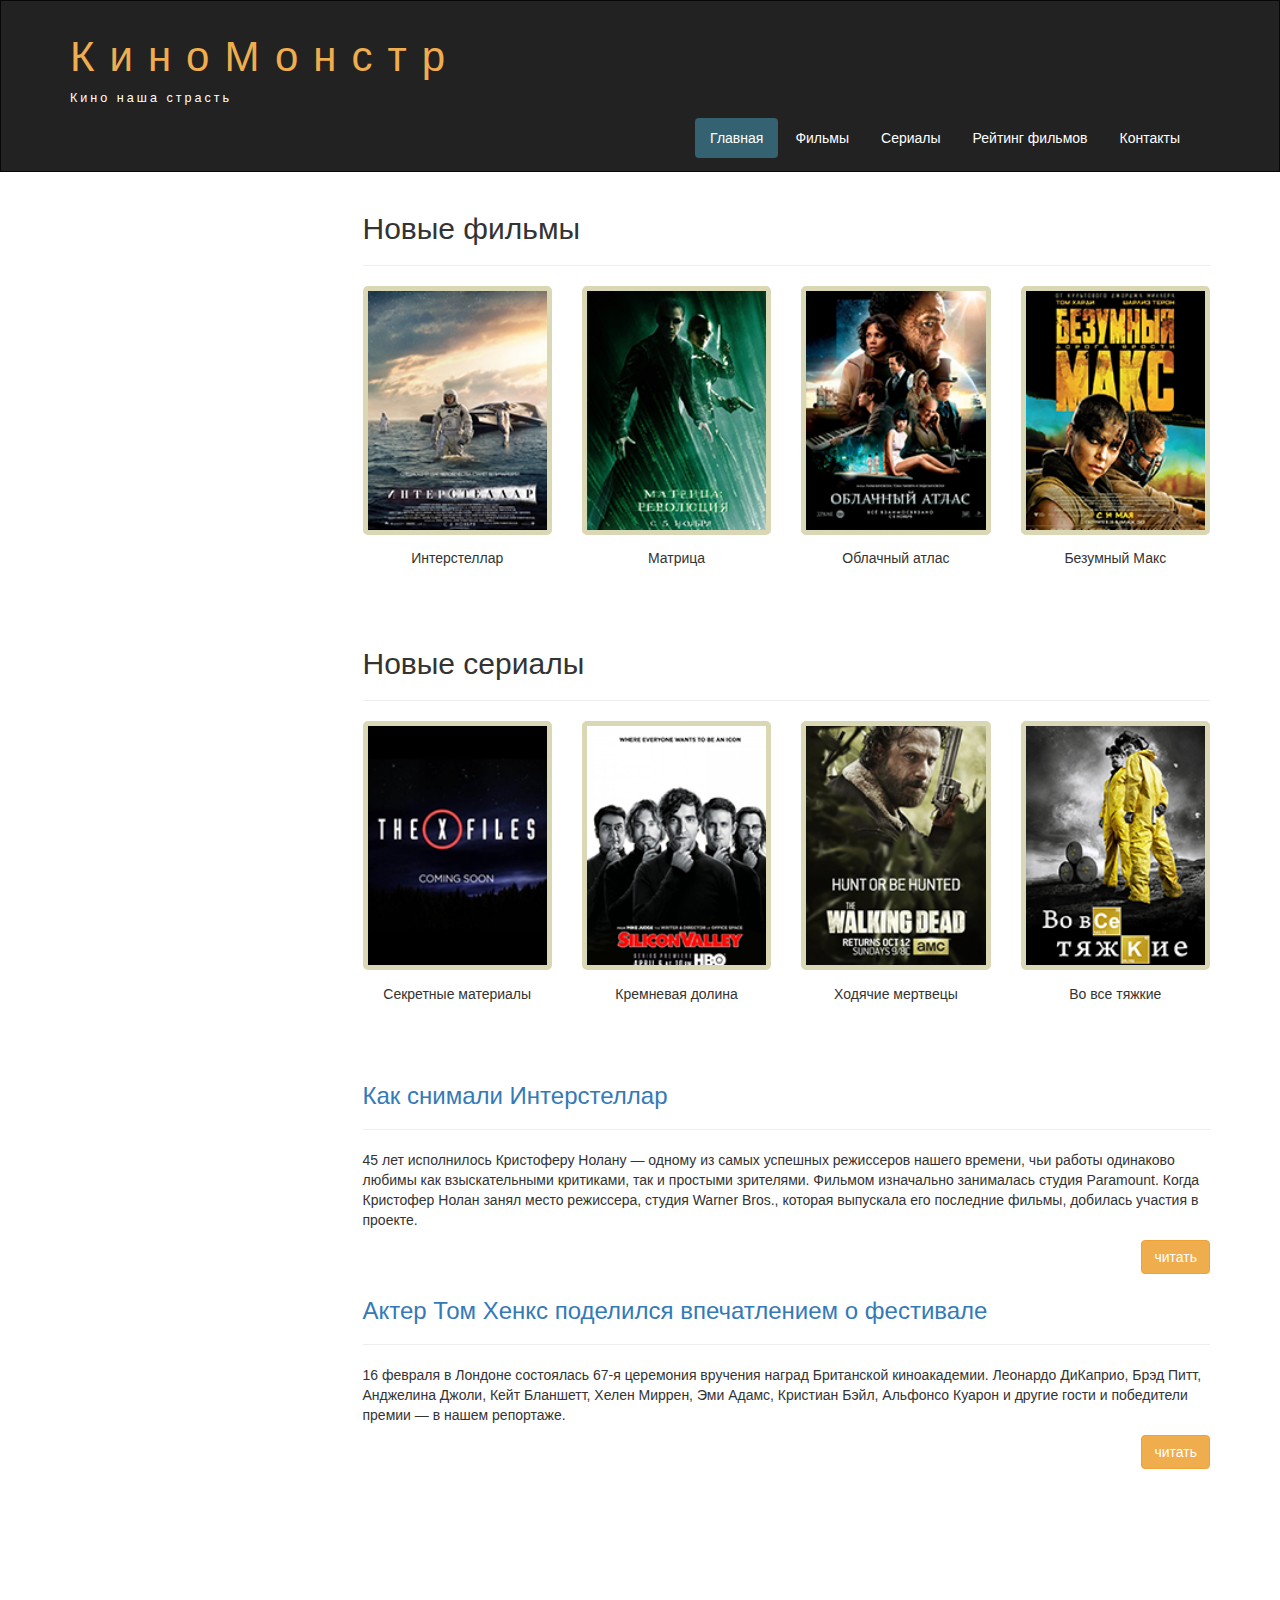
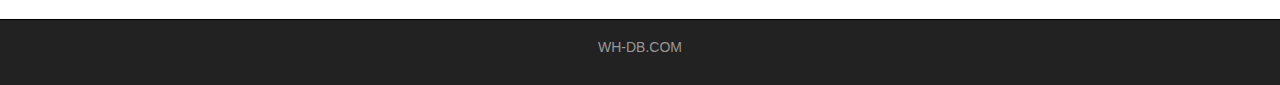
<file: index.html>
<!DOCTYPE html>
<html lang="ru">
  <head>
    <meta charset="utf-8">
    <meta http-equiv="X-UA-Compatible" content="IE=edge">
    <meta name="viewport" content="width=device-width, initial-scale=1">
    <!-- The above 3 meta tags *must* come first in the head; any other head content must come *after* these tags -->
    <title>Киномонстр Bootstrap</title>

    <!-- Bootstrap -->
    <link href="assets/css/bootstrap.min.css" rel="stylesheet">
    <link href="assets/css/style.css" rel="stylesheet">

    <!-- HTML5 shim and Respond.js for IE8 support of HTML5 elements and media queries -->
    <!-- WARNING: Respond.js doesn't work if you view the page via file:// -->
    <!--[if lt IE 9]>
      <script src="https://oss.maxcdn.com/html5shiv/3.7.3/html5shiv.min.js"></script>
      <script src="https://oss.maxcdn.com/respond/1.4.2/respond.min.js"></script>
    <![endif]-->
  </head>
  <body>
   

    <div class="container-fluid">
        <div class="row">
        <nav role="navigation" class="navbar navbar-inverse">
            <div class="container">
                <div class="navbar-header header">

                    <div class="container">
                        <div class="row">
                            <div class="coll-lg-12">
                                <h1><a href="#">КиноМонстр</a></h1>
                                <p>Кино наша страсть</p>
                            </div>
                        </div>
                    </div>
                    <button type="button" data-target="#navbarCollapse" data-toggle="collapse" class="navbar-toggle">
                        <span class="sr-only">Toggle navigation</span>
                        <span class="icon-bar"></span>
                        <span class="icon-bar"></span>
                        <span class="icon-bar"></span>
                    </button>
                </div>
                <div id="navbarCollapse" class="collapse navbar-collapse navbar-right">
                    <ul class="nav nav-pills">
                        <li class="active"><a href="#">Главная</a></li>
                        <li><a href="#">Фильмы</a></li>
                        <li><a href="#">Сериалы</a></li>
                        <li><a href="#">Рейтинг фильмов</a></li>
                        <li><a href="#">Контакты</a></li>
                    </ul>
                </div>


            </div>

        </nav>
        </div>
    </div>
    <div class="wrapper">
        <div class="container">
            <div class="row">
                <div class="col-lg-9 col-lg-push-3">
                    <h2>Новые фильмы</h2>
                    <hr>
                    <div class="row">

                        <div class="film_block col-lg-3 col-md-3 col-sm-3 col-xs-6">
                            <img src="/img/inter.png" alt="Интерстеллар">
                            <div class="film_lable">Интерстеллар</div>
                        </div>

                        <div class="film_block col-lg-3 col-md-3 col-sm-3 col-xs-6">
                            <img src="/img/matrix.png" alt="Матрица">
                            <div class="film_lable">Матрица</div>
                        </div>

                        <div class="film_block col-lg-3 col-md-3 col-sm-3 col-xs-6">
                            <img src="/img/cloud.png" alt="Облачный атлас">
                            <div class="film_lable">Облачный атлас</div>
                        </div>

                        <div class="film_block col-lg-3 col-md-3 col-sm-3 col-xs-6">
                            <img src="/img/max.png" alt="Безумный Макс">
                            <div class="film_lable">Безумный Макс</div>
                        </div>

                    </div>
                
                    <div class="margin-8"></div>

                    <h2>Новые сериалы</h2>
                    <hr>

                    <div class="row">

                        <div class="film_block col-lg-3 col-md-3 col-sm-3 col-xs-6">
                            <img src="/img/xfiles.png" alt="Секретные материалы">
                            <div class="film_lable">Секретные материалы</div>
                        </div>

                        <div class="film_block col-lg-3 col-md-3 col-sm-3 col-xs-6">
                            <img src="/img/silicon.png" alt="Кремневая долина">
                            <div class="film_lable">Кремневая долина</div>
                        </div>

                        <div class="film_block col-lg-3 col-md-3 col-sm-3 col-xs-6">
                            <img src="/img/dead.png" alt="Ходячие мертвецы">
                            <div class="film_lable">Ходячие мертвецы</div>
                        </div>

                        <div class="film_block col-lg-3 col-md-3 col-sm-3 col-xs-6">
                            <img src="/img/breakingbad.png" alt="Во все тяжкие">
                            <div class="film_lable">Во все тяжкие</div>
                        </div>

                    </div>

                    <div class="margin-8"></div>
                    <a href="#"><h3>Как снимали Интерстеллар</h3></a>
                    <hr>
                    <p>
                        45 лет исполнилось Кристоферу Нолану — одному из самых успешных режиссеров нашего времени, чьи работы одинаково любимы как взыскательными критиками, так и простыми зрителями. Фильмом изначально занималась студия Paramount. Когда Кристофер Нолан занял место режиссера, студия Warner Bros., которая выпускала его последние фильмы, добилась участия в проекте.
                    </p>
                    <a href="#" class="btn btn-warning pull-right">читать</a>
                    <div class="margin-8"></div>
                    <a href="#"><h3>Актер Том Хенкс поделился впечатлением о фестивале</h3></a>
                    <hr>
                    <p>
                        16 февраля в Лондоне состоялась 67-я церемония вручения наград Британской киноакадемии. Леонардо ДиКаприо, Брэд Питт, Анджелина Джоли, Кейт Бланшетт, Хелен Миррен, Эми Адамс, Кристиан Бэйл, Альфонсо Куарон и другие гости и победители премии — в нашем репортаже.
                    </p>
                    <a href="#" class="btn btn-warning pull-right">читать</a>
                    <div class="margin-8 clear"></div>


                </div>
                <div class="col-lg-3 col-lg-pull-9"></div>
            </div>
        </div>
        <div class="clear"></div>
    </div>

    <footer>
        <div class="container">
            <p class="text-center"><a href="http://ru.wh-db.com">WH-DB.COM</a></p>
        </div>
    </footer>

    <!-- jQuery (necessary for Bootstrap's JavaScript plugins) -->
    <script src="https://ajax.googleapis.com/ajax/libs/jquery/1.12.4/jquery.min.js"></script>
    <!-- Include all compiled plugins (below), or include individual files as needed -->
    <script src="assets/js/bootstrap.min.js"></script>
  </body>
</html>
</file>
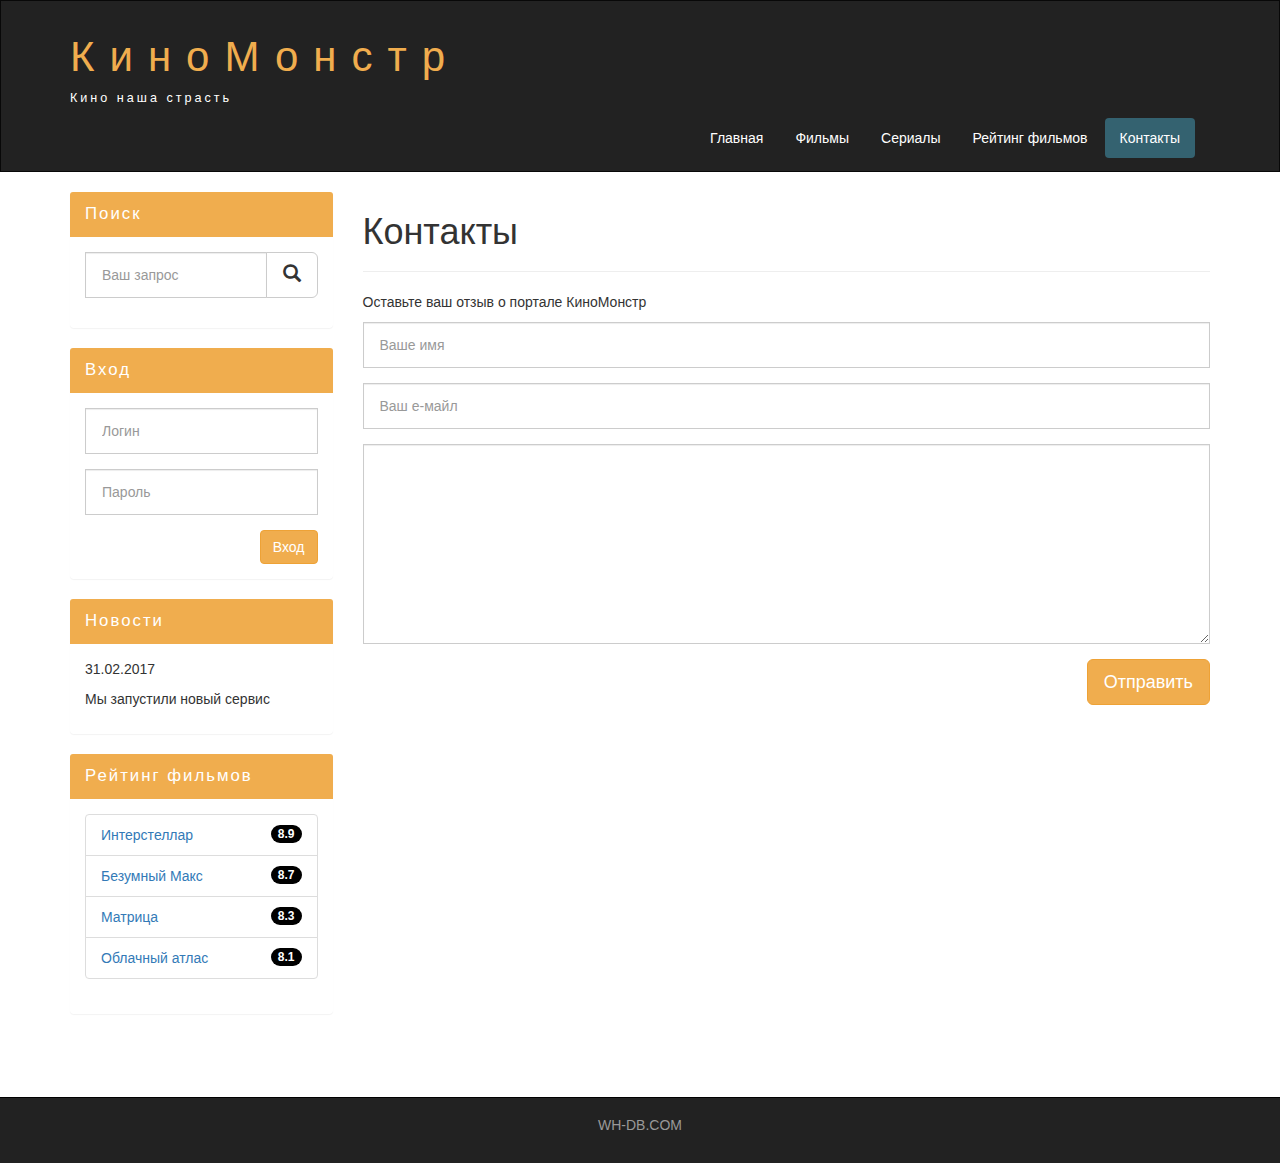
<file: contacts.html>
<!DOCTYPE html>
<html lang="ru">
  <head>
    <meta charset="utf-8">
    <meta http-equiv="X-UA-Compatible" content="IE=edge">
    <meta name="viewport" content="width=device-width, initial-scale=1">
    <!-- The above 3 meta tags *must* come first in the head; any other head content must come *after* these tags -->
    <title>Контакты</title>

    <!-- Bootstrap -->
    <link href="assets/css/bootstrap.min.css" rel="stylesheet">
    <link href="assets/css/style.css" rel="stylesheet">

    <!-- HTML5 shim and Respond.js for IE8 support of HTML5 elements and media queries -->
    <!-- WARNING: Respond.js doesn't work if you view the page via file:// -->
    <!--[if lt IE 9]>
      <script src="https://oss.maxcdn.com/html5shiv/3.7.3/html5shiv.min.js"></script>
      <script src="https://oss.maxcdn.com/respond/1.4.2/respond.min.js"></script>
    <![endif]-->
  </head>
  <body>
   

    <div class="container-fluid">
        <div class="row">
        <nav role="navigation" class="navbar navbar-inverse">
            <div class="container">
                <div class="navbar-header header">

                    <div class="container">
                        <div class="row">
                            <div class="coll-lg-12">
                                <h1><a href="index.html">КиноМонстр</a></h1>
                                <p>Кино наша страсть</p>
                            </div>
                        </div>
                    </div>
                    <button type="button" data-target="#navbarCollapse" data-toggle="collapse" class="navbar-toggle">
                        <span class="sr-only">Toggle navigation</span>
                        <span class="icon-bar"></span>
                        <span class="icon-bar"></span>
                        <span class="icon-bar"></span>
                    </button>
                </div>
                <div id="navbarCollapse" class="collapse navbar-collapse navbar-right">
                    <ul class="nav nav-pills">
                        <li ><a href="index.html">Главная</a></li>
                        <li ><a href="films.html">Фильмы</a></li>
                        <li><a href="#">Сериалы</a></li>
                        <li ><a href="rating.html">Рейтинг фильмов</a></li>
                        <li class="active"><a href="contacts.html">Контакты</a></li>
                    </ul>
                </div>
            </div>
        </nav>
        </div>
    </div>
    <div class="wrapper">
        <div class="container">
            <div class="row">
                <div class="col-lg-9 col-lg-push-3">

                    <form role="search" class="visible-xs">
                        <div class="form-group">
                            <div class="input-group">
                                <input type="search" class="form-control input-lg" placeholder="Ваш запрос">
                                <div class="input-group-btn">
                                    <button class="btn btn-default btn-lg" type="submit"><i class="glyphicon glyphicon-search"></i></button>
                                </div>
                            </div>
                        </div>
                    </form>


    <h1>Контакты</h1>
    <hr>
    <p>Оставьте ваш отзыв о портале КиноМонстр</p>


    <form>
        <div class="form-group">
            <input type="text" placeholder="Ваше имя" class="form-control input-lg">
        </div>
        <div class="form-group">
            <input type="text" placeholder="Ваш е-майл" class="form-control input-lg">
        </div>
        <div class="form-group">
            <textarea class="form-control" ></textarea>
        </div>
        <button class="btn btn-lg btn-warning pull-right">Отправить</button>
    </form>

    <div class="margin-8"></div>
    

                    
                </div>
                <div class="col-lg-3 col-lg-pull-9">
                    <div class="panel panel-info hidden-xs">
                        <div class="panel-heading"><div class="sidebar-header">Поиск</div></div>
                        <div class="panel-body">
                            <form role="search">
                            <div class="form-group">
                                <div class="input-group">
                                    <input type="search" class="form-control input-lg" placeholder="Ваш запрос">
                                    <div class="input-group-btn">
                                        <button class="btn btn-default btn-lg" type="submit"><i class="glyphicon glyphicon-search"></i></button>
                                    </div>
                                </div>
                            </div>
                        </form>
                        </div>
                    </div>

                    <div class="panel panel-info ">
                        <div class="panel-heading"><div class="sidebar-header">Вход</div></div>
                        <div class="panel-body">

                            <form role="form">
                                <div class="form-group">
                                    <input type="text" class="form-control input-lg" placeholder="Логин">
                                </div>
                                
                                <div class="form-group">
                                    <input type="password" class="form-control input-lg" placeholder="Пароль">
                                </div>
                                <button type="submit" class="btn btn-warning pull-right">Вход</button>
                            </form>
                        </div></div>

                        <div class="panel panel-info">
                            <div class="panel-heading"><div class="sidebar-header">Новости</div></div>
                            <div class="panel-body">
                                        <p>31.02.2017</p>
                                        <p>Мы запустили новый сервис</p>
                            </div></div>


                        <div class="panel panel-info">
                            <div class="panel-heading"><div class="sidebar-header">Рейтинг фильмов</div></div>
                            <div class="panel-body">

                                <ul class="list-group">
                                    <li class="list-group-item list-group-warning">
                                        <span class="badge">8.9</span>
                                        <a href="show.html">Интерстеллар</a>
                                    </li>  
                                    <li class="list-group-item list-group-warning">
                                        <span class="badge">8.7</span>
                                        <a href="#">Безумный Макс</a>
                                    </li> 
                                    <li class="list-group-item list-group-warning">
                                        <span class="badge">8.3</span>
                                        <a href="#">Матрица</a>
                                    </li> 
                                    <li class="list-group-item list-group-warning">
                                        <span class="badge">8.1</span>
                                        <a href="#">Облачный атлас</a>
                                    </li> 

                                </ul>
                            </div>
                        </div>
                        </div>
                        </div>
                        </div>
                     <div class="clear"></div>
                     </div>

    <footer>
        <div class="container">
            <p class="text-center"><a href="http://ru.wh-db.com">WH-DB.COM</a></p>
        </div>
    </footer>

    <!-- jQuery (necessary for Bootstrap's JavaScript plugins) -->
    <script src="https://ajax.googleapis.com/ajax/libs/jquery/1.12.4/jquery.min.js"></script>
    <!-- Include all compiled plugins (below), or include individual files as needed -->
    <script src="assets/js/bootstrap.min.js"></script>
  </body>
</html>
</file>
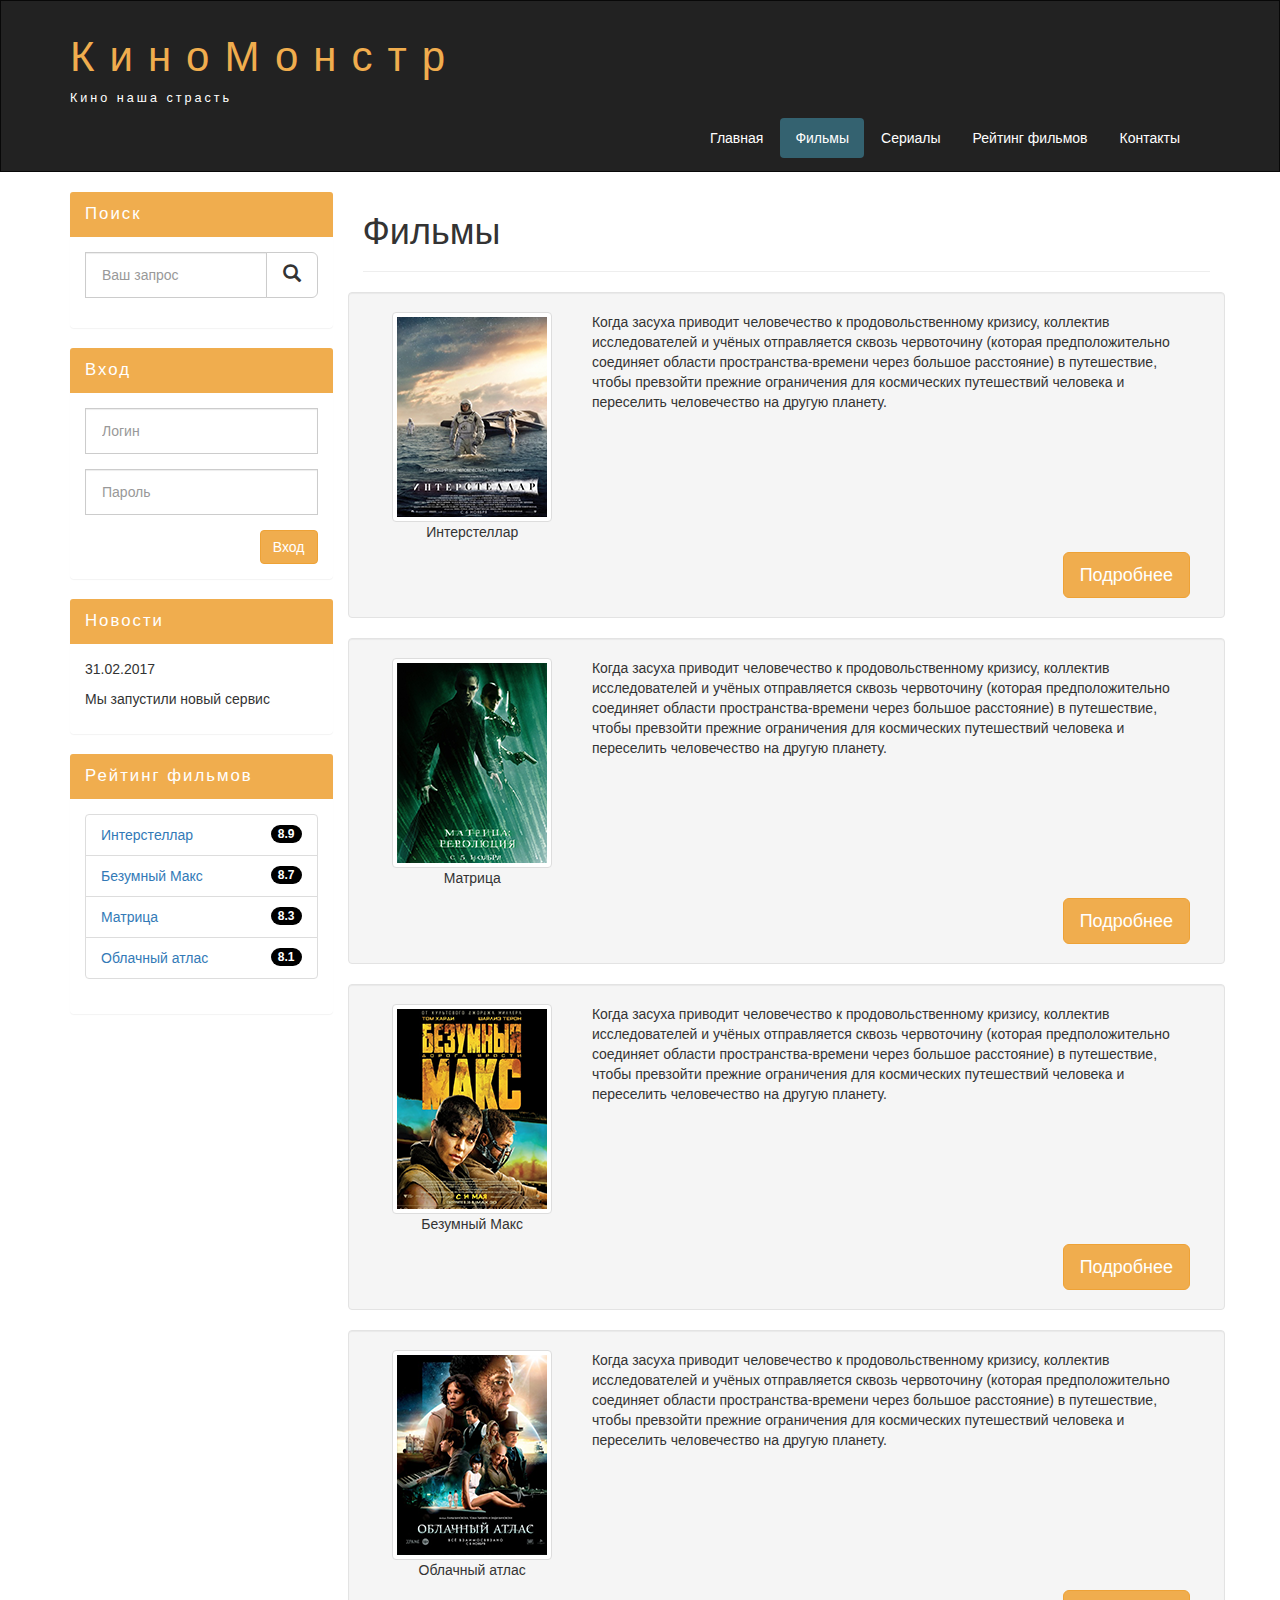
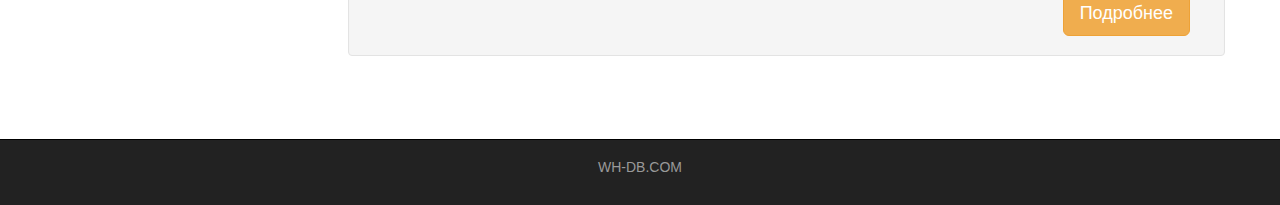
<file: films.html>
<!DOCTYPE html>
<html lang="ru">
  <head>
    <meta charset="utf-8">
    <meta http-equiv="X-UA-Compatible" content="IE=edge">
    <meta name="viewport" content="width=device-width, initial-scale=1">
    <!-- The above 3 meta tags *must* come first in the head; any other head content must come *after* these tags -->
    <title>Фильмы</title>

    <!-- Bootstrap -->
    <link href="assets/css/bootstrap.min.css" rel="stylesheet">
    <link href="assets/css/style.css" rel="stylesheet">

    <!-- HTML5 shim and Respond.js for IE8 support of HTML5 elements and media queries -->
    <!-- WARNING: Respond.js doesn't work if you view the page via file:// -->
    <!--[if lt IE 9]>
      <script src="https://oss.maxcdn.com/html5shiv/3.7.3/html5shiv.min.js"></script>
      <script src="https://oss.maxcdn.com/respond/1.4.2/respond.min.js"></script>
    <![endif]-->
  </head>
  <body>
   

    <div class="container-fluid">
        <div class="row">
        <nav role="navigation" class="navbar navbar-inverse">
            <div class="container">
                <div class="navbar-header header">

                    <div class="container">
                        <div class="row">
                            <div class="coll-lg-12">
                                <h1><a href="index.html">КиноМонстр</a></h1>
                                <p>Кино наша страсть</p>
                            </div>
                        </div>
                    </div>
                    <button type="button" data-target="#navbarCollapse" data-toggle="collapse" class="navbar-toggle">
                        <span class="sr-only">Toggle navigation</span>
                        <span class="icon-bar"></span>
                        <span class="icon-bar"></span>
                        <span class="icon-bar"></span>
                    </button>
                </div>
                <div id="navbarCollapse" class="collapse navbar-collapse navbar-right">
                    <ul class="nav nav-pills">
                        <li ><a href="index.html">Главная</a></li>
                        <li class="active"><a href="films.html">Фильмы</a></li>
                        <li><a href="#">Сериалы</a></li>
                        <li><a href="rating.html">Рейтинг фильмов</a></li>
                        <li><a href="contacts.html">Контакты</a></li>
                    </ul>
                </div>
            </div>
        </nav>
        </div>
    </div>
    <div class="wrapper">
        <div class="container">
            <div class="row">
                <div class="col-lg-9 col-lg-push-3">

                    <form role="search" class="visible-xs">
                        <div class="form-group">
                            <div class="input-group">
                                <input type="search" class="form-control input-lg" placeholder="Ваш запрос">
                                <div class="input-group-btn">
                                    <button class="btn btn-default btn-lg" type="submit"><i class="glyphicon glyphicon-search"></i></button>
                                </div>
                            </div>
                        </div>
                    </form>


    <h1>Фильмы</h1>
    <hr>
    <div class="row">
        <div class="well clearfix">
            <div class="col-lg-3 col-md-2 text-center">
                <img class="img-thumbnail" src="/img/inter.png" alt="Интерстеллар">
                <p>Интерстеллар</p>
            </div>
            <div class="col-lg-9 col-md-10">
                <p>Когда засуха приводит человечество к продовольственному кризису, коллектив исследователей 
                    и учёных отправляется сквозь червоточину (которая предположительно соединяет области 
                    пространства-времени через большое расстояние) в путешествие, чтобы превзойти прежние 
                    ограничения для космических путешествий человека и переселить человечество на другую планету.</p>
            </div>
            <div class="col-lg-12">
                <a href="" class="btn btn-lg btn-warning pull-right">Подробнее</a>
            </div>
        </div>
    </div>

    <div class="row">
        <div class="well clearfix">
            <div class="col-lg-3 col-md-2 text-center">
                <img class="img-thumbnail" src="/img/matrix.png" alt="Матрица">
                <p>Матрица</p>
            </div>
            <div class="col-lg-9 col-md-10">
                <p>Когда засуха приводит человечество к продовольственному кризису, коллектив исследователей 
                    и учёных отправляется сквозь червоточину (которая предположительно соединяет области 
                    пространства-времени через большое расстояние) в путешествие, чтобы превзойти прежние 
                    ограничения для космических путешествий человека и переселить человечество на другую планету.</p>
            </div>
            <div class="col-lg-12">
                <a href="" class="btn btn-lg btn-warning pull-right">Подробнее</a>
            </div>
        </div>
    </div>

    <div class="row">
        <div class="well clearfix">
            <div class="col-lg-3 col-md-2 text-center">
                <img class="img-thumbnail" src="/img/max.png" alt="Безумный Макс">
                <p>Безумный Макс</p>
            </div>
            <div class="col-lg-9 col-md-10">
                <p>Когда засуха приводит человечество к продовольственному кризису, коллектив исследователей 
                    и учёных отправляется сквозь червоточину (которая предположительно соединяет области 
                    пространства-времени через большое расстояние) в путешествие, чтобы превзойти прежние 
                    ограничения для космических путешествий человека и переселить человечество на другую планету.</p>
            </div>
            <div class="col-lg-12">
                <a href="" class="btn btn-lg btn-warning pull-right">Подробнее</a>
            </div>
        </div>
    </div>

    <div class="row">
        <div class="well clearfix">
            <div class="col-lg-3 col-md-2 text-center">
                <img class="img-thumbnail" src="/img/cloud.png" alt="Облачный атлас">
                <p>Облачный атлас</p>
            </div>
            <div class="col-lg-9 col-md-10">
                <p>Когда засуха приводит человечество к продовольственному кризису, коллектив исследователей 
                    и учёных отправляется сквозь червоточину (которая предположительно соединяет области 
                    пространства-времени через большое расстояние) в путешествие, чтобы превзойти прежние 
                    ограничения для космических путешествий человека и переселить человечество на другую планету.</p>
            </div>
            <div class="col-lg-12">
                <a href="" class="btn btn-lg btn-warning pull-right">Подробнее</a>
            </div>
        </div>
    </div>

                    
                </div>
                <div class="col-lg-3 col-lg-pull-9">
                    <div class="panel panel-info hidden-xs">
                        <div class="panel-heading"><div class="sidebar-header">Поиск</div></div>
                        <div class="panel-body">
                            <form role="search">
                            <div class="form-group">
                                <div class="input-group">
                                    <input type="search" class="form-control input-lg" placeholder="Ваш запрос">
                                    <div class="input-group-btn">
                                        <button class="btn btn-default btn-lg" type="submit"><i class="glyphicon glyphicon-search"></i></button>
                                    </div>
                                </div>
                            </div>
                        </form>
                        </div>
                    </div>

                    <div class="panel panel-info ">
                        <div class="panel-heading"><div class="sidebar-header">Вход</div></div>
                        <div class="panel-body">

                            <form role="form">
                                <div class="form-group">
                                    <input type="text" class="form-control input-lg" placeholder="Логин">
                                </div>
                                
                                <div class="form-group">
                                    <input type="password" class="form-control input-lg" placeholder="Пароль">
                                </div>
                                <button type="submit" class="btn btn-warning pull-right">Вход</button>
                            </form>
                        </div></div>

                        <div class="panel panel-info">
                            <div class="panel-heading"><div class="sidebar-header">Новости</div></div>
                            <div class="panel-body">
                                        <p>31.02.2017</p>
                                        <p>Мы запустили новый сервис</p>
                            </div></div>


                        <div class="panel panel-info">
                            <div class="panel-heading"><div class="sidebar-header">Рейтинг фильмов</div></div>
                            <div class="panel-body">

                                <ul class="list-group">
                                    <li class="list-group-item list-group-warning">
                                        <span class="badge">8.9</span>
                                        <a href="show.html">Интерстеллар</a>
                                    </li>  
                                    <li class="list-group-item list-group-warning">
                                        <span class="badge">8.7</span>
                                        <a href="#">Безумный Макс</a>
                                    </li> 
                                    <li class="list-group-item list-group-warning">
                                        <span class="badge">8.3</span>
                                        <a href="#">Матрица</a>
                                    </li> 
                                    <li class="list-group-item list-group-warning">
                                        <span class="badge">8.1</span>
                                        <a href="#">Облачный атлас</a>
                                    </li> 

                                </ul>
                            </div>
                        </div>
                        </div>
                        </div>
                        </div>
                     <div class="clear"></div>
                     </div>

    <footer>
        <div class="container">
            <p class="text-center"><a href="http://ru.wh-db.com">WH-DB.COM</a></p>
        </div>
    </footer>

    <!-- jQuery (necessary for Bootstrap's JavaScript plugins) -->
    <script src="https://ajax.googleapis.com/ajax/libs/jquery/1.12.4/jquery.min.js"></script>
    <!-- Include all compiled plugins (below), or include individual files as needed -->
    <script src="assets/js/bootstrap.min.js"></script>
  </body>
</html>
</file>
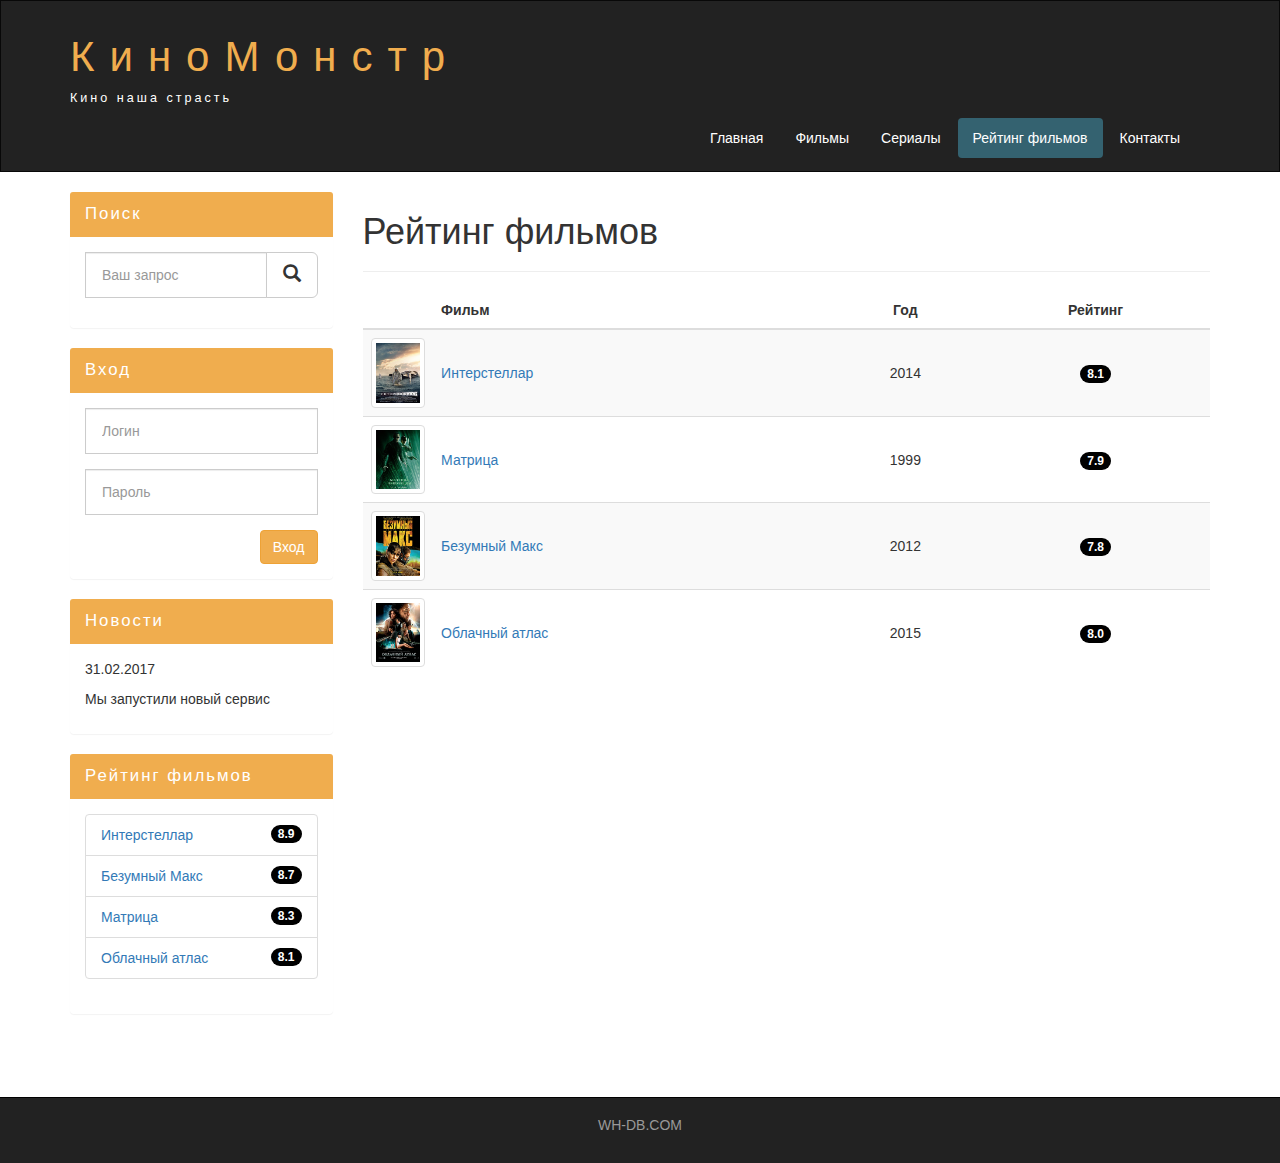
<file: rating.html>
<!DOCTYPE html>
<html lang="ru">
  <head>
    <meta charset="utf-8">
    <meta http-equiv="X-UA-Compatible" content="IE=edge">
    <meta name="viewport" content="width=device-width, initial-scale=1">
    <!-- The above 3 meta tags *must* come first in the head; any other head content must come *after* these tags -->
    <title>Рейтинг фильмов</title>

    <!-- Bootstrap -->
    <link href="assets/css/bootstrap.min.css" rel="stylesheet">
    <link href="assets/css/style.css" rel="stylesheet">

    <!-- HTML5 shim and Respond.js for IE8 support of HTML5 elements and media queries -->
    <!-- WARNING: Respond.js doesn't work if you view the page via file:// -->
    <!--[if lt IE 9]>
      <script src="https://oss.maxcdn.com/html5shiv/3.7.3/html5shiv.min.js"></script>
      <script src="https://oss.maxcdn.com/respond/1.4.2/respond.min.js"></script>
    <![endif]-->
  </head>
  <body>
   

    <div class="container-fluid">
        <div class="row">
        <nav role="navigation" class="navbar navbar-inverse">
            <div class="container">
                <div class="navbar-header header">

                    <div class="container">
                        <div class="row">
                            <div class="coll-lg-12">
                                <h1><a href="index.html">КиноМонстр</a></h1>
                                <p>Кино наша страсть</p>
                            </div>
                        </div>
                    </div>
                    <button type="button" data-target="#navbarCollapse" data-toggle="collapse" class="navbar-toggle">
                        <span class="sr-only">Toggle navigation</span>
                        <span class="icon-bar"></span>
                        <span class="icon-bar"></span>
                        <span class="icon-bar"></span>
                    </button>
                </div>
                <div id="navbarCollapse" class="collapse navbar-collapse navbar-right">
                    <ul class="nav nav-pills">
                        <li ><a href="index.html">Главная</a></li>
                        <li ><a href="films.html">Фильмы</a></li>
                        <li><a href="#">Сериалы</a></li>
                        <li class="active"><a href="rating.html">Рейтинг фильмов</a></li>
                        <li><a href="contacts.html">Контакты</a></li>
                    </ul>
                </div>
            </div>
        </nav>
        </div>
    </div>
    <div class="wrapper">
        <div class="container">
            <div class="row">
                <div class="col-lg-9 col-lg-push-3">

                    <form role="search" class="visible-xs">
                        <div class="form-group">
                            <div class="input-group">
                                <input type="search" class="form-control input-lg" placeholder="Ваш запрос">
                                <div class="input-group-btn">
                                    <button class="btn btn-default btn-lg" type="submit"><i class="glyphicon glyphicon-search"></i></button>
                                </div>
                            </div>
                        </div>
                    </form>


    <h1>Рейтинг фильмов</h1>
    <hr>
    <table class="table table-striped">
        <thead>
            <tr>
                <th></th>
                <th>Фильм</th>
                <th class="text-center">Год</th>
                <th class="text-center">Рейтинг</th>
            </tr>
        </thead>
        <tbody>
            <tr>
              <td class="col-lg-1 col-md-1 col-xs-2">
                <img class="img-responsive img-thumbnail" src="/img/inter.png" alt="Интерстеллар">
              </td>
              <td class="vert-align"> <a href="show.html">Интерстеллар</a> </td>
              <td class="text-center vert-align">2014</td>
              <td class="text-center vert-align"> <span class="badge"> 8.1 </span></td>
             </tr>
       
            <tr>
              <td class="col-lg-1 col-md-1 col-xs-2">
                <img class="img-responsive img-thumbnail" src="/img/matrix.png" alt="Матрица">
              </td>
              <td class="vert-align"> <a href="#">Матрица</a> </td>
              <td class="text-center vert-align">1999</td>
              <td class="text-center vert-align"> <span class="badge"> 7.9 </span></td>
             </tr>
        
            <tr>
              <td class="col-lg-1 col-md-1 col-xs-2">
                <img class="img-responsive img-thumbnail" src="/img/max.png" alt="Безумный Макс">
              </td>
              <td class="vert-align"> <a href="#">Безумный Макс</a> </td>
              <td class="text-center vert-align">2012</td>
              <td class="text-center vert-align"> <span class="badge"> 7.8 </span></td>
             </tr>
        
            <tr>
              <td class="col-lg-1 col-md-1 col-xs-2">
                <img class="img-responsive img-thumbnail" src="/img/cloud.png" alt="Облачный атлас">
              </td>
              <td class="vert-align"> <a href="#">Облачный атлас</a> </td>
              <td class="text-center vert-align">2015</td>
              <td class="text-center vert-align"> <span class="badge"> 8.0 </span></td>
             </tr>
        </tbody>
    </table>
    

                    
                </div>
                <div class="col-lg-3 col-lg-pull-9">
                    <div class="panel panel-info hidden-xs">
                        <div class="panel-heading"><div class="sidebar-header">Поиск</div></div>
                        <div class="panel-body">
                            <form role="search">
                            <div class="form-group">
                                <div class="input-group">
                                    <input type="search" class="form-control input-lg" placeholder="Ваш запрос">
                                    <div class="input-group-btn">
                                        <button class="btn btn-default btn-lg" type="submit"><i class="glyphicon glyphicon-search"></i></button>
                                    </div>
                                </div>
                            </div>
                        </form>
                        </div>
                    </div>

                    <div class="panel panel-info ">
                        <div class="panel-heading"><div class="sidebar-header">Вход</div></div>
                        <div class="panel-body">

                            <form role="form">
                                <div class="form-group">
                                    <input type="text" class="form-control input-lg" placeholder="Логин">
                                </div>
                                
                                <div class="form-group">
                                    <input type="password" class="form-control input-lg" placeholder="Пароль">
                                </div>
                                <button type="submit" class="btn btn-warning pull-right">Вход</button>
                            </form>
                        </div></div>

                        <div class="panel panel-info">
                            <div class="panel-heading"><div class="sidebar-header">Новости</div></div>
                            <div class="panel-body">
                                        <p>31.02.2017</p>
                                        <p>Мы запустили новый сервис</p>
                            </div></div>


                        <div class="panel panel-info">
                            <div class="panel-heading"><div class="sidebar-header">Рейтинг фильмов</div></div>
                            <div class="panel-body">

                                <ul class="list-group">
                                    <li class="list-group-item list-group-warning">
                                        <span class="badge">8.9</span>
                                        <a href="show.html">Интерстеллар</a>
                                    </li>  
                                    <li class="list-group-item list-group-warning">
                                        <span class="badge">8.7</span>
                                        <a href="#">Безумный Макс</a>
                                    </li> 
                                    <li class="list-group-item list-group-warning">
                                        <span class="badge">8.3</span>
                                        <a href="#">Матрица</a>
                                    </li> 
                                    <li class="list-group-item list-group-warning">
                                        <span class="badge">8.1</span>
                                        <a href="#">Облачный атлас</a>
                                    </li> 

                                </ul>
                            </div>
                        </div>
                        </div>
                        </div>
                        </div>
                     <div class="clear"></div>
                     </div>

    <footer>
        <div class="container">
            <p class="text-center"><a href="http://ru.wh-db.com">WH-DB.COM</a></p>
        </div>
    </footer>

    <!-- jQuery (necessary for Bootstrap's JavaScript plugins) -->
    <script src="https://ajax.googleapis.com/ajax/libs/jquery/1.12.4/jquery.min.js"></script>
    <!-- Include all compiled plugins (below), or include individual files as needed -->
    <script src="assets/js/bootstrap.min.js"></script>
  </body>
</html>
</file>
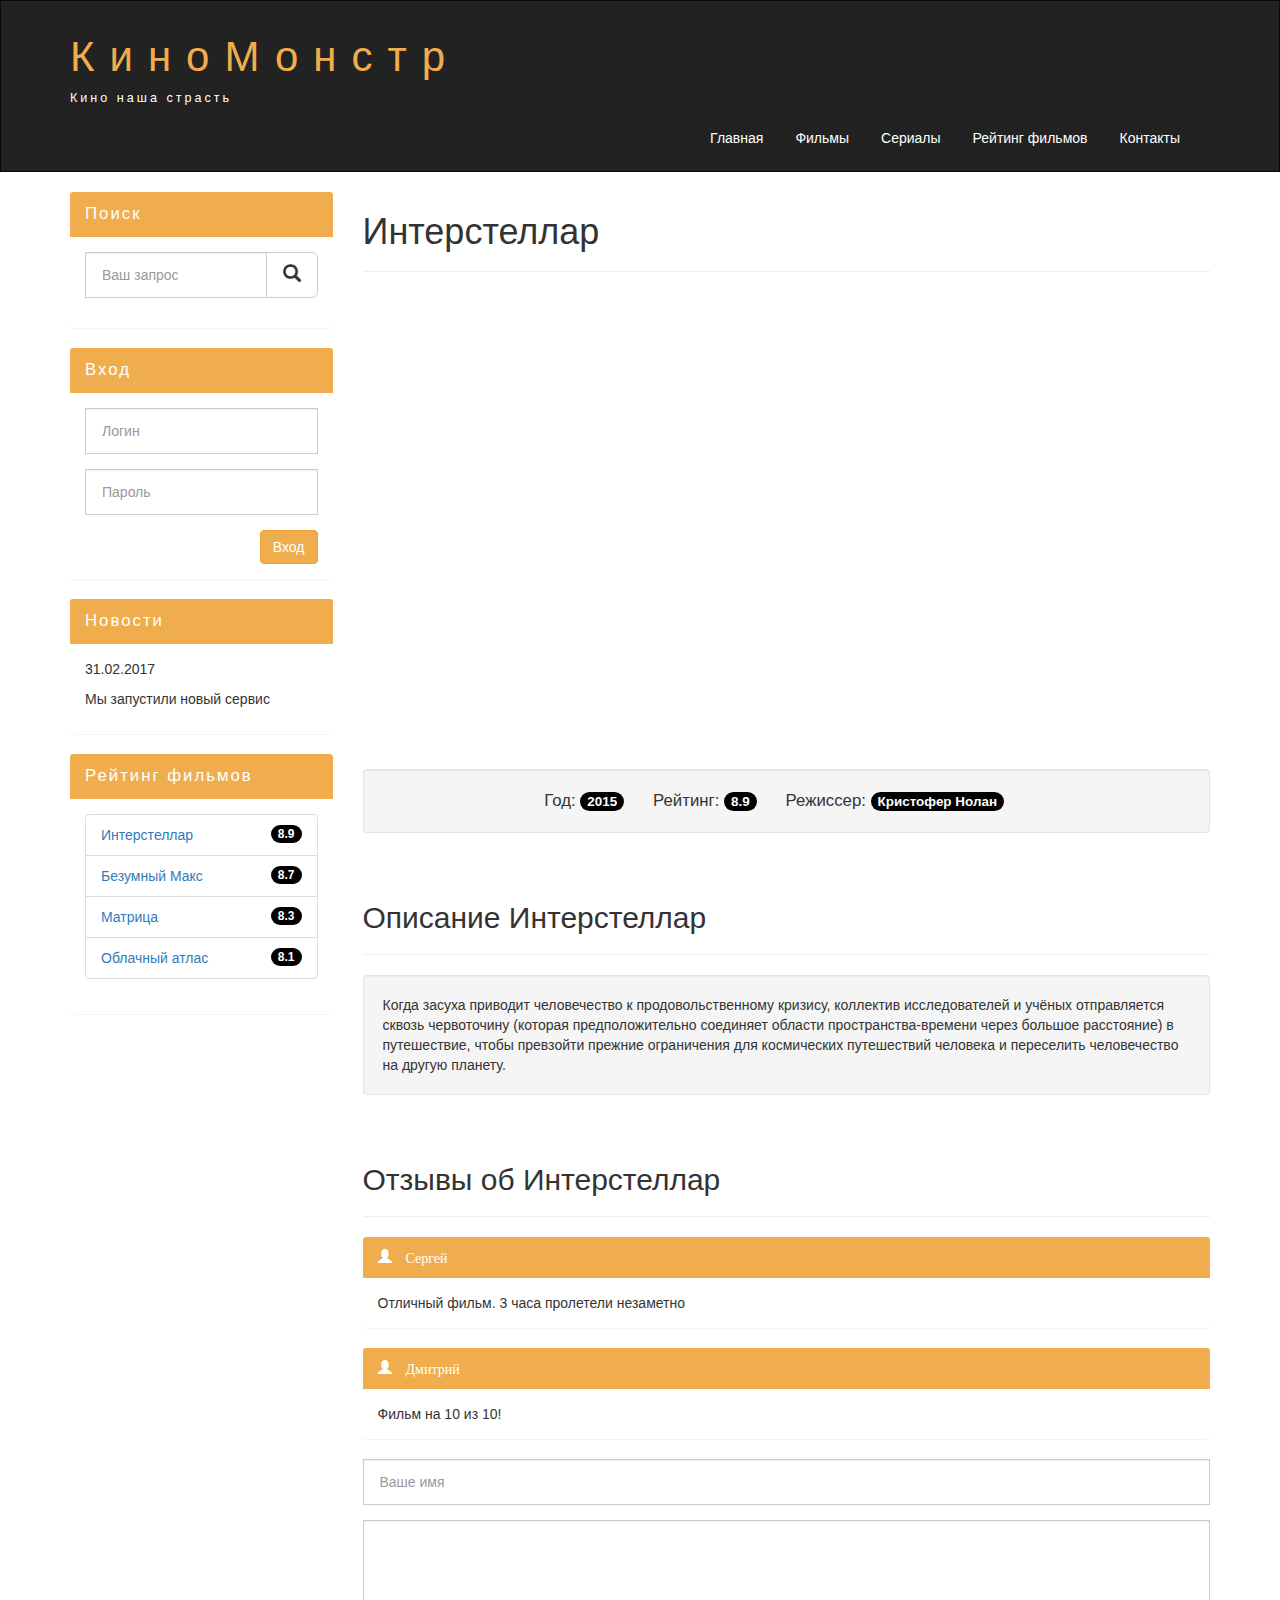
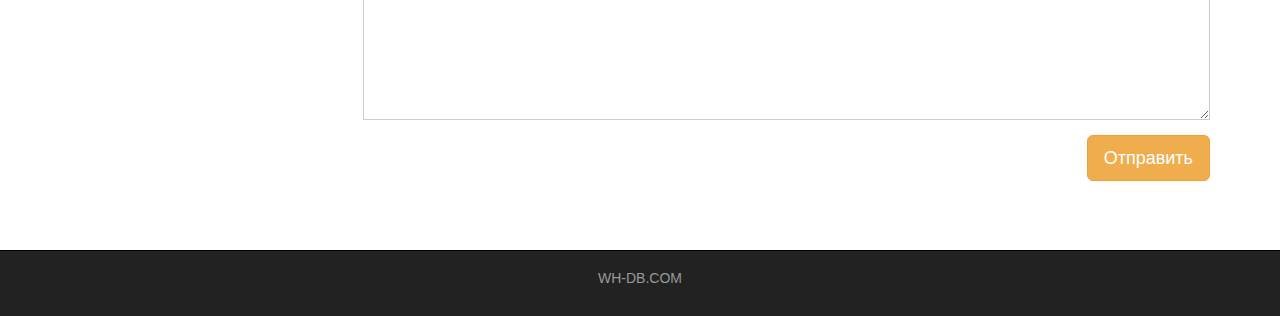
<file: show.html>
<!DOCTYPE html>
<html lang="ru">
  <head>
    <meta charset="utf-8">
    <meta http-equiv="X-UA-Compatible" content="IE=edge">
    <meta name="viewport" content="width=device-width, initial-scale=1">
    <!-- The above 3 meta tags *must* come first in the head; any other head content must come *after* these tags -->
    <title>Интерстеллар</title>

    <!-- Bootstrap -->
    <link href="assets/css/bootstrap.min.css" rel="stylesheet">
    <link href="assets/css/style.css" rel="stylesheet">

    <!-- HTML5 shim and Respond.js for IE8 support of HTML5 elements and media queries -->
    <!-- WARNING: Respond.js doesn't work if you view the page via file:// -->
    <!--[if lt IE 9]>
      <script src="https://oss.maxcdn.com/html5shiv/3.7.3/html5shiv.min.js"></script>
      <script src="https://oss.maxcdn.com/respond/1.4.2/respond.min.js"></script>
    <![endif]-->
  </head>
  <body>
   

    <div class="container-fluid">
        <div class="row">
        <nav role="navigation" class="navbar navbar-inverse">
            <div class="container">
                <div class="navbar-header header">

                    <div class="container">
                        <div class="row">
                            <div class="coll-lg-12">
                                <h1><a href="index.html">КиноМонстр</a></h1>
                                <p>Кино наша страсть</p>
                            </div>
                        </div>
                    </div>
                    <button type="button" data-target="#navbarCollapse" data-toggle="collapse" class="navbar-toggle">
                        <span class="sr-only">Toggle navigation</span>
                        <span class="icon-bar"></span>
                        <span class="icon-bar"></span>
                        <span class="icon-bar"></span>
                    </button>
                </div>
                <div id="navbarCollapse" class="collapse navbar-collapse navbar-right">
                    <ul class="nav nav-pills">
                        <li ><a href="index.html">Главная</a></li>
                        <li ><a href="films.html">Фильмы</a></li>
                        <li><a href="#">Сериалы</a></li>
                        <li><a href="rating.html">Рейтинг фильмов</a></li>
                        <li><a href="contacts.html">Контакты</a></li>
                    </ul>
                </div>
            </div>
        </nav>
        </div>
    </div>
    <div class="wrapper">
        <div class="container">
            <div class="row">
                <div class="col-lg-9 col-lg-push-3">

                    <form role="search" class="visible-xs">
                        <div class="form-group">
                            <div class="input-group">
                                <input type="search" class="form-control input-lg" placeholder="Ваш запрос">
                                <div class="input-group-btn">
                                    <button class="btn btn-default btn-lg" type="submit"><i class="glyphicon glyphicon-search"></i></button>
                                </div>
                            </div>
                        </div>
                    </form>

                    <h1>Интерстеллар</h1>
                    <hr>
                    <div class="embed-responsive embed-responsive-16by9">
                        <iframe class="embed-responsive-item"  src="https://www.youtube.com/embed/xHGRCBV46ik" frameborder="0" allow="accelerometer; autoplay; encrypted-media; gyroscope; picture-in-picture" allowfullscreen></iframe>
                    </div>
                    <div class="well info-block text-center">
                      Год: <span class="badge">2015</span>
                      Рейтинг: <span class="badge">8.9</span>
                      Режиссер: <span class="badge">Кристофер Нолан</span>
                    </div>

                    <div class="margin-8"></div>

                    <h2>Описание Интерстеллар</h2>
                    <hr>
                    <div class="well">
                        Когда засуха приводит человечество к продовольственному кризису, коллектив исследователей 
                        и учёных отправляется сквозь червоточину (которая предположительно соединяет области 
                        пространства-времени через большое расстояние) в путешествие, чтобы превзойти прежние 
                        ограничения для космических путешествий человека и переселить человечество на другую планету.
                    </div>

                    <div class="margin-8"></div>

                    <h2>Отзывы об Интерстеллар</h2>
                    <hr>

                    <div class="panel panel-info">
                        <div class="panel-heading"> <i class="glyphicon glyphicon-user"> <span>Сергей</span> </i> </div>
                        <div class="panel-body">
                          Отличный фильм. 3 часа пролетели незаметно
                        </div>
                      </div>

                      <div class="panel panel-info">
                        <div class="panel-heading"> <i class="glyphicon glyphicon-user"> <span>Дмитрий</span> </i> </div>
                        <div class="panel-body">
                          Фильм на 10 из 10!
                        </div>
                      </div>

                    <form>
                        <div class="form-group">
                            <input type="text" placeholder="Ваше имя" class="form-control input-lg">
                        </div>
                        <div class="form-group">
                            <textarea class="form-control" ></textarea>
                        </div>
                        <button class="btn btn-lg btn-warning pull-right">Отправить</button>
                    </form>

                    <div class="margin-8"></div>

                    
                </div>
                <div class="col-lg-3 col-lg-pull-9">
                    <div class="panel panel-info hidden-xs">
                        <div class="panel-heading"><div class="sidebar-header">Поиск</div></div>
                        <div class="panel-body">
                            <form role="search">
                            <div class="form-group">
                                <div class="input-group">
                                    <input type="search" class="form-control input-lg" placeholder="Ваш запрос">
                                    <div class="input-group-btn">
                                        <button class="btn btn-default btn-lg" type="submit"><i class="glyphicon glyphicon-search"></i></button>
                                    </div>
                                </div>
                            </div>
                        </form>
                        </div>
                    </div>

                    <div class="panel panel-info ">
                        <div class="panel-heading"><div class="sidebar-header">Вход</div></div>
                        <div class="panel-body">

                            <form role="form">
                                <div class="form-group">
                                    <input type="text" class="form-control input-lg" placeholder="Логин">
                                </div>
                                
                                <div class="form-group">
                                    <input type="password" class="form-control input-lg" placeholder="Пароль">
                                </div>
                                <button type="submit" class="btn btn-warning pull-right">Вход</button>
                            </form>
                        </div></div>

                        <div class="panel panel-info">
                            <div class="panel-heading"><div class="sidebar-header">Новости</div></div>
                            <div class="panel-body">
                                        <p>31.02.2017</p>
                                        <p>Мы запустили новый сервис</p>
                            </div></div>


                        <div class="panel panel-info">
                            <div class="panel-heading"><div class="sidebar-header">Рейтинг фильмов</div></div>
                            <div class="panel-body">

                                <ul class="list-group">
                                    <li class="list-group-item list-group-warning">
                                        <span class="badge">8.9</span>
                                        <a href="show.html">Интерстеллар</a>
                                    </li>  
                                    <li class="list-group-item list-group-warning">
                                        <span class="badge">8.7</span>
                                        <a href="#">Безумный Макс</a>
                                    </li> 
                                    <li class="list-group-item list-group-warning">
                                        <span class="badge">8.3</span>
                                        <a href="#">Матрица</a>
                                    </li> 
                                    <li class="list-group-item list-group-warning">
                                        <span class="badge">8.1</span>
                                        <a href="#">Облачный атлас</a>
                                    </li> 

                                </ul>
                            </div>
                        </div>
                        </div>
                        </div>
                        </div>
                     <div class="clear"></div>
                     </div>

    <footer>
        <div class="container">
            <p class="text-center"><a href="http://ru.wh-db.com">WH-DB.COM</a></p>
        </div>
    </footer>

    <!-- jQuery (necessary for Bootstrap's JavaScript plugins) -->
    <script src="https://ajax.googleapis.com/ajax/libs/jquery/1.12.4/jquery.min.js"></script>
    <!-- Include all compiled plugins (below), or include individual files as needed -->
    <script src="assets/js/bootstrap.min.js"></script>
  </body>
</html>
</file>
<file: assets/css/style.css>
.header a, a:hover{
    color: #f0ad4e;
    text-decoration: none;

}

.header h1{
    letter-spacing: 15px;
    font-size: 300%;
}

.header p{
    color: white !important;
    font-size: 90%;
    letter-spacing: 3px;
}

.nav-pills>li.active>a, .nav-pills>li.active>a:focus, .nav-pills>li.active>a:hover {
    color: #fff;
    background-color: #346270;
}

.nav-pills>li>a{
    color: white;
}

.nav-pills>li>a:hover{
    background-color: #346270;
}

.navbar-inverse {
    padding: 1%;
    border-radius: 0;
}

@media (max-width: 767px){
    .nav-pills>li{
        float: none;
    }

    .nav-pills{
        text-align: center;
    }

    .header h1{
        letter-spacing: 5px;
        font-size: 280%;
    }

    .header{
        text-align: center;
    }
}

.clear{
    clear: both;
    height: 63px;
}

.wrapper{
    min-height: 100%;
}

html, body {
    height: 100%;
}

.films_block{
    text-align: center;
}

.film_block img{
    margin-bottom: 5%;
    border-radius: 5px;
    border: solid 5px #dad7b5;
    width: 100%;
}

.film_lable{
    padding: 2%;
    margin-bottom: 4%;
    text-align: center;
}

.margin-8{
    margin-top: 8%;
}

.panel{
    border: none;
}

.panel-boby {
    background-color: #f9f9f9;
}

.panel-info>.panel-heading{
    background-color: #f0ad4e;
    color: white;
    border-color: transparent;
}

.sidebar-header{
    font-size: 120%;
    letter-spacing: 2px;
}

.form-control{
    font-size: 14px;
}

.input-lg{
    font-size: 14px;
}

.form-control{
    border-radius: 0px;
}

.list-group-item-warning{
    color: #8a6d3d;
    background-color: #f9f9f9;
}

.badge{
    background-color: #000;
}

.info-block{
    font-size: 120%;

}

.info-block .badge{
    font-size: 80%;

}

.info-block span{
    margin-right: 3%;

}

textarea.form-control{
    height: 200px;
}

.table tbody>tr>td.vert-align{
    vertical-align: middle;

}

footer{
    color: #666;
    background: #222;
    padding: 17px 0 18px 0;
    border-top: 1px solid #000;
}

footer a{
    color: #999;

}

footer a:hover{
    color: #efefef;
}
</file>
